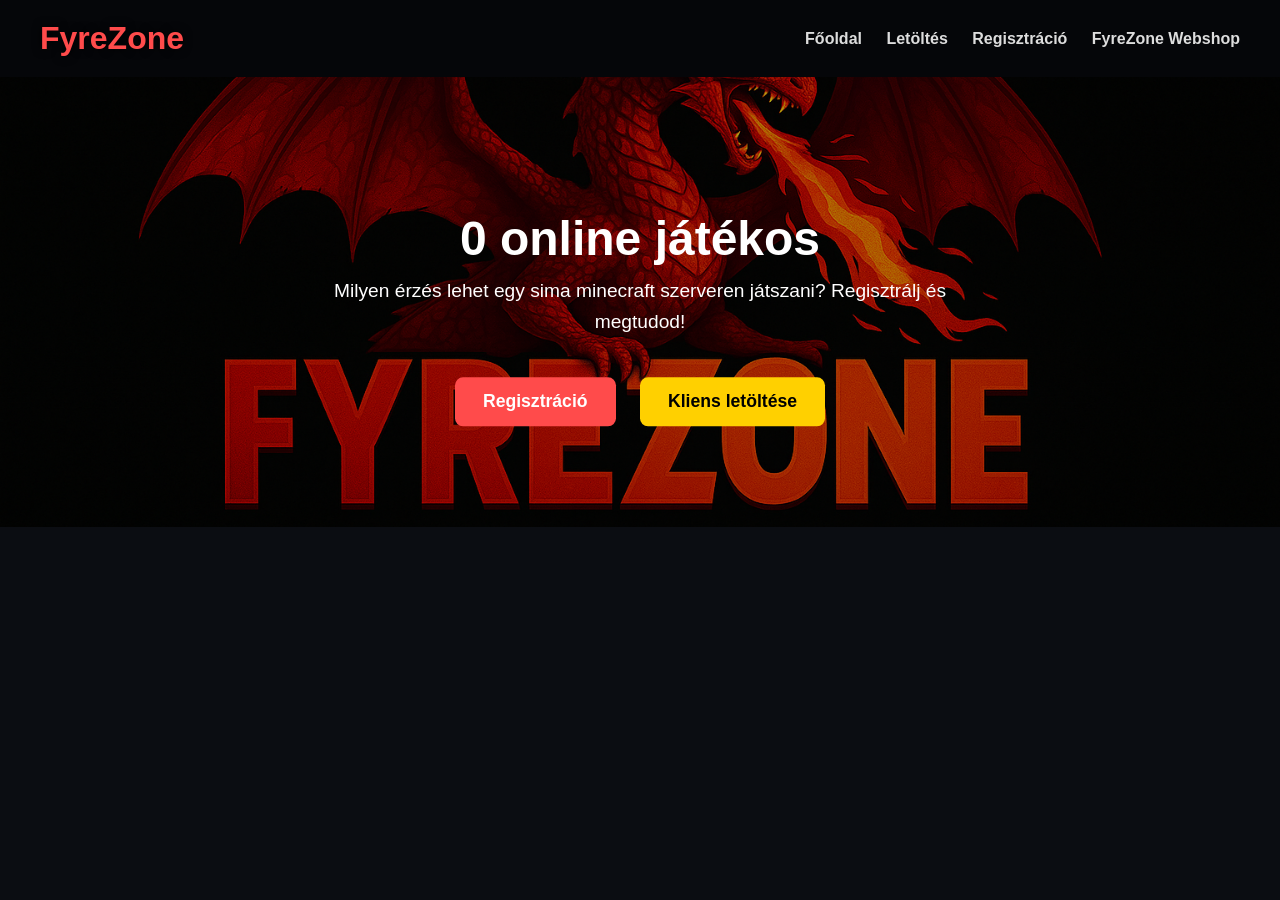
<file: index.html>
<!DOCTYPE html>
<html lang="hu">
<head>
  <meta charset="UTF-8">
  <title>FyreZone – Magyar Minecraft Szerver</title>
  <meta name="viewport" content="width=device-width, initial-scale=1.0">
  <link rel="stylesheet" href="style.css">
</head>
<body>

<header>
  <div class="logo">FyreZone</div>

  <nav>
    <a href="index.html">Főoldal</a>
    <a href="kliens.html">Letöltés</a>
    <a href="register.html">Regisztráció</a>
    <a href="store.html" class="">FyreZone Webshop</a>
  </nav>
</header>

<section class="hero">
  <img src="FyreZone.png.png" class="hero-img">

  <div class="hero-text">
    <h1>0 online játékos</h1>
    <p>
Milyen érzés lehet egy sima minecraft szerveren játszani?
           Regisztrálj és megtudod!
         <div class="buttons">
      <a href="register.html" class="btn red">Regisztráció</a>
      <a href="kliens.html" class="btn yellow">Kliens letöltése</a>
    </div>
  </div>
</section>

</body>
</html>
</file>
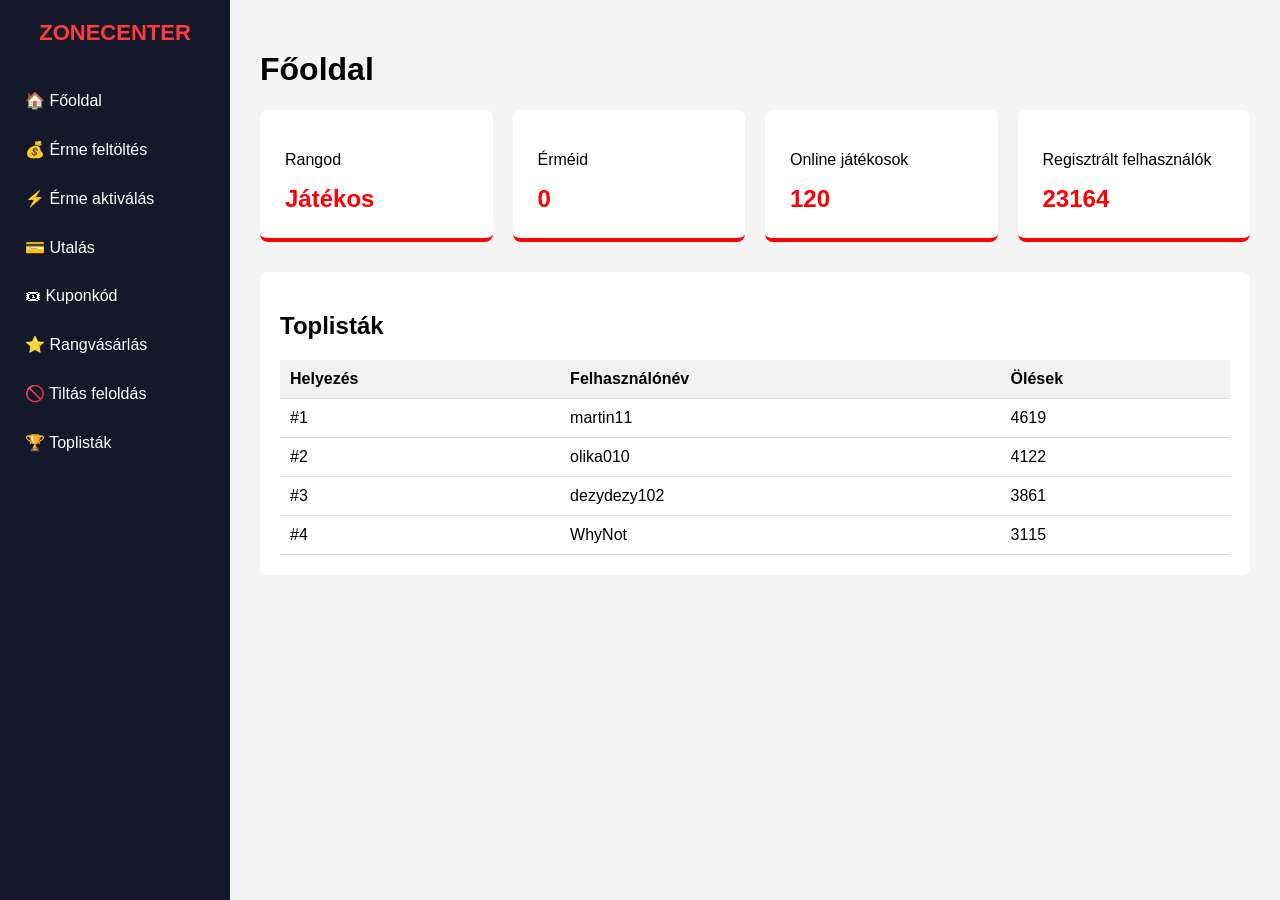
<file: center.html>
<!DOCTYPE html>
<html lang="hu">
<head>
<meta charset="UTF-8">
<title>ZoneCenter</title>

<style>

body{
margin:0;
font-family:Arial;
background:#f4f4f4;
}

/* SIDEBAR */

.sidebar{
position:fixed;
width:230px;
height:100%;
background:#14182b;
color:white;
padding-top:20px;
}

.logo{
font-size:22px;
text-align:center;
margin-bottom:30px;
font-weight:bold;
color:#ff3b3b;
}

.menu a{
display:block;
padding:15px 25px;
color:white;
text-decoration:none;
}

.menu a:hover{
background:#1f2440;
}

/* MAIN */

.main{
margin-left:230px;
padding:30px;
}

.cards{
display:grid;
grid-template-columns:repeat(4,1fr);
gap:20px;
margin-bottom:30px;
}

.card{
background:white;
padding:25px;
border-radius:8px;
border-bottom:4px solid red;
}

.card h2{
margin:0;
color:red;
}

.box{
background:white;
padding:20px;
border-radius:8px;
}

table{
width:100%;
border-collapse:collapse;
margin-top:15px;
}

th,td{
padding:10px;
border-bottom:1px solid #ddd;
text-align:left;
}

th{
background:#f1f1f1;
}

</style>
</head>

<body>

<div class="sidebar">

<div class="logo">ZONECENTER</div>

<div class="menu">

<a href="#">🏠 Főoldal</a>
<a href="#">💰 Érme feltöltés</a>
<a href="#">⚡ Érme aktiválás</a>
<a href="#">💳 Utalás</a>
<a href="#">🎟 Kuponkód</a>
<a href="#">⭐ Rangvásárlás</a>
<a href="#">🚫 Tiltás feloldás</a>
<a href="#">🏆 Toplisták</a>

</div>

</div>

<div class="main">

<h1>Főoldal</h1>

<div class="cards">

<div class="card">
<p>Rangod</p>
<h2>Játékos</h2>
</div>

<div class="card">
<p>Érméid</p>
<h2>0</h2>
</div>

<div class="card">
<p>Online játékosok</p>
<h2>120</h2>
</div>

<div class="card">
<p>Regisztrált felhasználók</p>
<h2>23164</h2>
</div>

</div>

<div class="box">

<h2>Toplisták</h2>

<table>

<tr>
<th>Helyezés</th>
<th>Felhasználónév</th>
<th>Ölések</th>
</tr>

<tr>
<td>#1</td>
<td>martin11</td>
<td>4619</td>
</tr>

<tr>
<td>#2</td>
<td>olika010</td>
<td>4122</td>
</tr>

<tr>
<td>#3</td>
<td>dezydezy102</td>
<td>3861</td>
</tr>

<tr>
<td>#4</td>
<td>WhyNot</td>
<td>3115</td>
</tr>

</table>

</div>

</div>

</body>
</html>
</file>
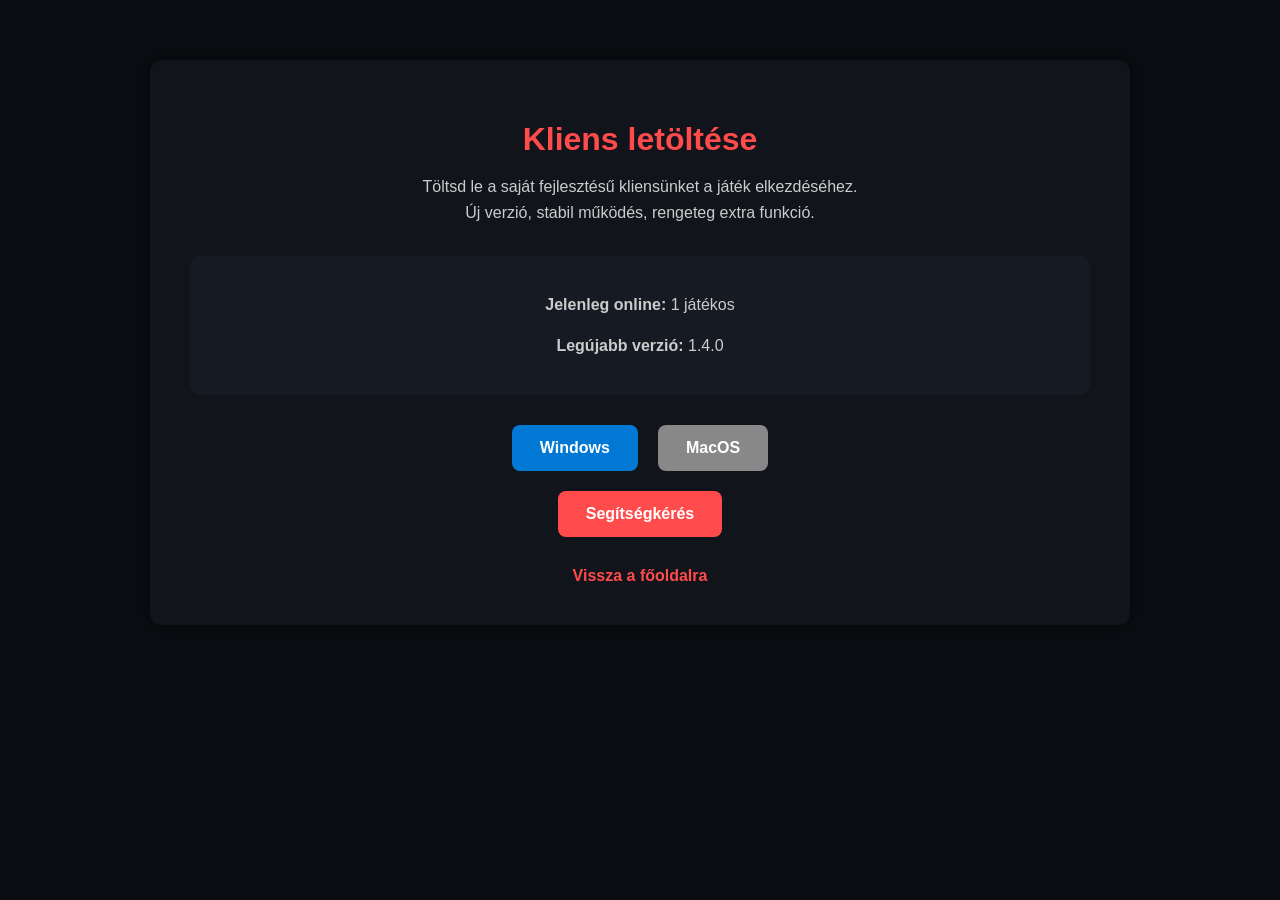
<file: kliens.html>
<!DOCTYPE html>
<html lang="hu">
<head>
  <meta charset="UTF-8">
  <title>FyreZone – Kliens letöltése</title>
  <meta name="viewport" content="width=device-width, initial-scale=1.0">
  <style>
    body {
      margin: 0;
      font-family: Arial, sans-serif;
      background: #0b0d12;
      color: white;
      text-align: center;
    }

    .container {
      max-width: 900px;
      margin: 60px auto;
      background: #11141a;
      padding: 40px;
      border-radius: 12px;
      box-shadow: 0 0 20px rgba(0,0,0,0.6);
    }

    h1 {
      color: #ff4b4b;
      margin-bottom: 10px;
    }

    p {
      color: #ccc;
      line-height: 1.6;
    }

    .download-buttons {
      margin-top: 30px;
      display: flex;
      justify-content: center;
      gap: 20px;
    }

    .btn {
      padding: 14px 28px;
      border-radius: 8px;
      border: none;
      cursor: pointer;
      font-size: 1rem;
      font-weight: bold;
      transition: 0.2s;
      text-decoration: none;
      display: inline-block;
    }

    .windows {
      background: #0078d4;
      color: white;
    }

    .windows:hover {
      background: #0061ad;
    }

    .mac {
      background: #888;
      color: white;
    }

    .mac:hover {
      background: #666;
    }

    .help-btn {
      margin-top: 20px;
      background: #ff4b4b;
      color: white;
    }

    .help-btn:hover {
      background: #ff2a2a;
    }

    .info-box {
      margin-top: 30px;
      background: #161a22;
      padding: 20px;
      border-radius: 10px;
    }

    .back {
      margin-top: 30px;
      display: inline-block;
      color: #ff4b4b;
      text-decoration: none;
      font-weight: bold;
    }
  </style>
</head>
<body>

<div class="container">
  <h1>Kliens letöltése</h1>
  <p>Töltsd le a saját fejlesztésű kliensünket a játék elkezdéséhez.<br>
  Új verzió, stabil működés, rengeteg extra funkció.</p>

  <div class="info-box">
    <p><strong>Jelenleg online:</strong> 1 játékos</p>
    <p><strong>Legújabb verzió:</strong> 1.4.0</p>
  </div>

  <div class="download-buttons">
    <a href="FyreZone-Setup-1.4.0.exe" class="btn windows">Windows</a>
    <a href="FyreZone-MacOS-1.4.0.dmg" class="btn mac">MacOS</a>
  </div>

  <a href="#" class="btn help-btn">Segítségkérés</a>

  <br>
  <a href="index.html" class="back">Vissza a főoldalra</a>
</div>

</body>
</html>
</file>
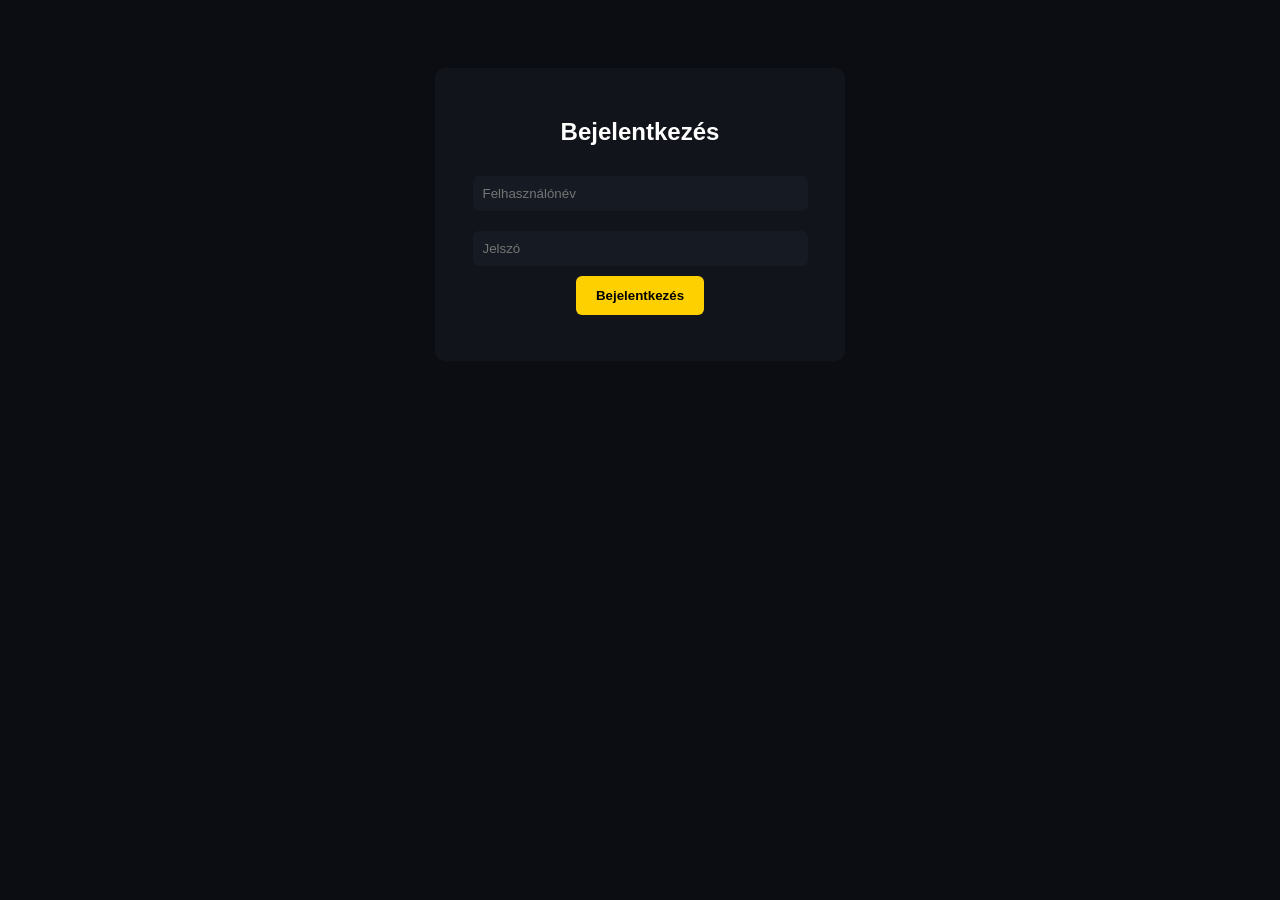
<file: login.html>
<!DOCTYPE html>
<html lang="hu">
<head>
  <meta charset="UTF-8">
  <title>Bejelentkezés</title>
  <style>
    body { background:#0b0d12; color:#fff; font-family:Arial; text-align:center; padding-top:60px; }
    .box { background:#11141a; width:350px; margin:auto; padding:30px; border-radius:10px; }
    input { width:90%; padding:10px; margin:10px 0; border-radius:6px; border:none; background:#161a22; color:#fff; }
    button { padding:12px 20px; background:#ffd000; border:none; border-radius:6px; color:#000; cursor:pointer; font-weight:bold; }
  </style>
</head>
<body>

<div class="box">
  <h2>Bejelentkezés</h2>
  <input id="user" placeholder="Felhasználónév">
  <input id="pass" type="password" placeholder="Jelszó">
  <button onclick="login()">Bejelentkezés</button>
  <p id="msg"></p>
</div>

<script>
function login() {
  const u = document.getElementById("user").value;
  const p = document.getElementById("pass").value;

  const ru = localStorage.getItem("fyre_user");
  const rp = localStorage.getItem("fyre_pass");

  if (u === ru && p === rp) {
    localStorage.setItem("loggedIn", "true");
    msg.innerText = "Sikeres bejelentkezés!";
    setTimeout(() => window.location = "index.html", 1000);
  } else {
    msg.innerText = "Hibás adatok!";
  }
}
</script>

</body>
</html>
</file>
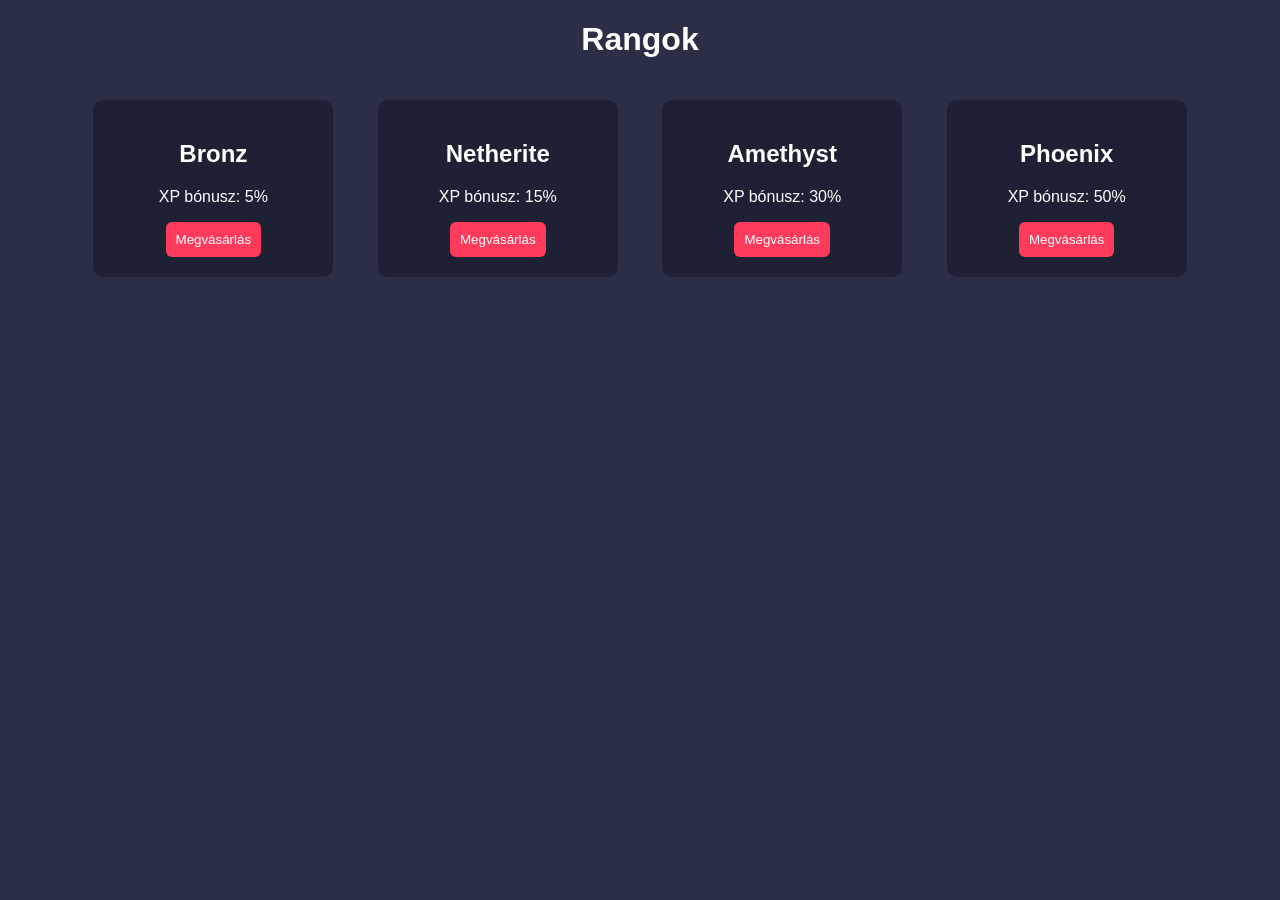
<file: rangok.html>
<!DOCTYPE html>
<html>
<head>
<title>Rangok</title>
<style>

body{
background:#2b2f45;
color:white;
font-family:Arial;
text-align:center;
}

.rank{
background:#1e2133;
padding:20px;
margin:20px;
border-radius:10px;
display:inline-block;
width:200px;
}

button{
background:#ff3b5c;
border:none;
padding:10px;
border-radius:6px;
color:white;
cursor:pointer;
}

</style>
</head>

<body>

<h1>Rangok</h1>

<div class="rank">
<h2>Bronz</h2>
<p>XP bónusz: 5%</p>
<button>Megvásárlás</button>
</div>

<div class="rank">
<h2>Netherite</h2>
<p>XP bónusz: 15%</p>
<button>Megvásárlás</button>
</div>

<div class="rank">
<h2>Amethyst</h2>
<p>XP bónusz: 30%</p>
<button>Megvásárlás</button>
</div>

<div class="rank">
<h2>Phoenix</h2>
<p>XP bónusz: 50%</p>
<button>Megvásárlás</button>
</div>

</body>
</html>
</file>
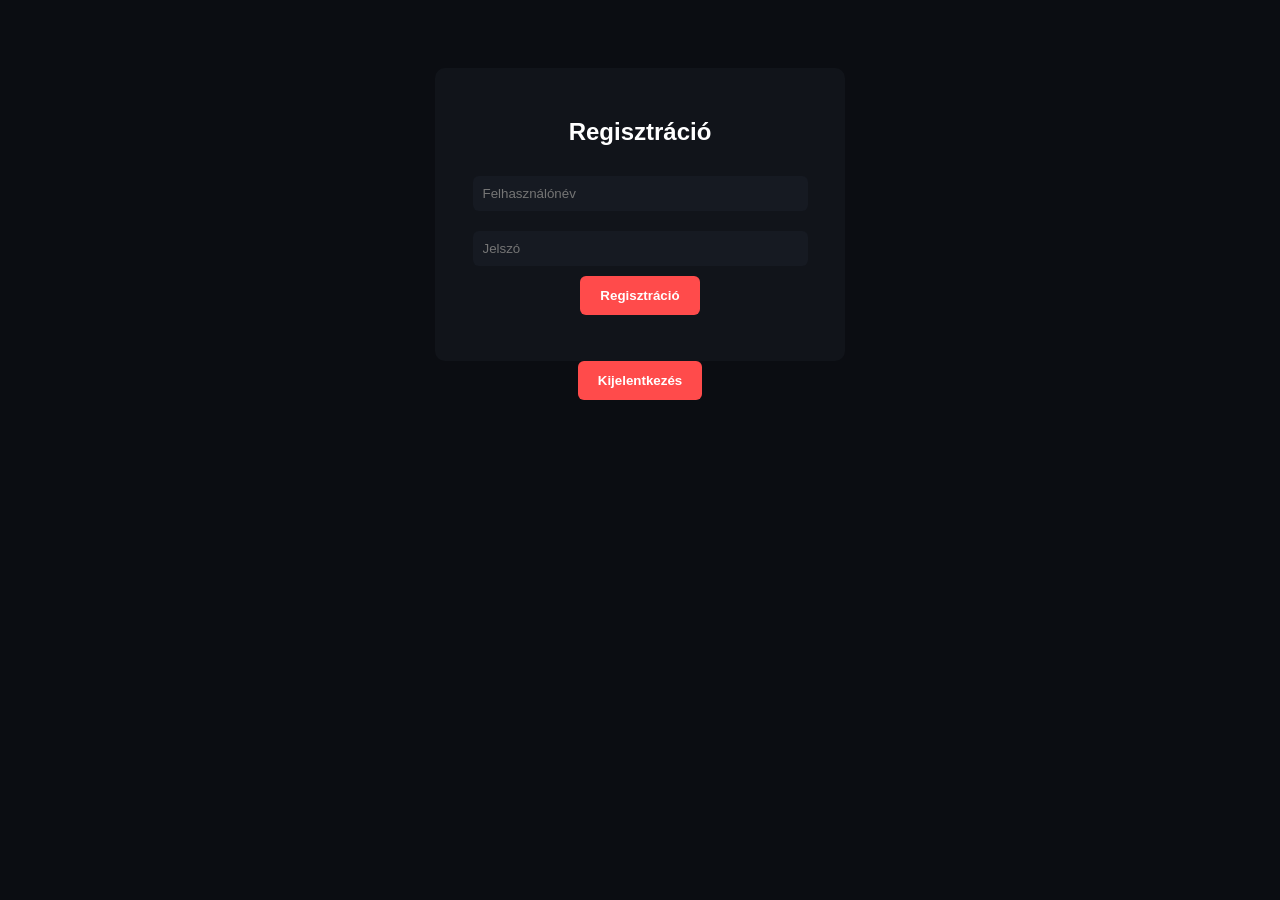
<file: Register.html>
<!DOCTYPE html>
<html lang="hu">
<head>
  <meta charset="UTF-8">
  <title>Regisztráció</title>
  <style>
    body { background:#0b0d12; color:#fff; font-family:Arial; text-align:center; padding-top:60px; }
    .box { background:#11141a; width:350px; margin:auto; padding:30px; border-radius:10px; }
    input { width:90%; padding:10px; margin:10px 0; border-radius:6px; border:none; background:#161a22; color:#fff; }
    button { padding:12px 20px; background:#ff4b4b; border:none; border-radius:6px; color:#fff; cursor:pointer; font-weight:bold; }
  </style>
</head>
<body>

<div class="box">
  <h2>Regisztráció</h2>
  <input id="user" placeholder="Felhasználónév">
  <input id="pass" type="password" placeholder="Jelszó">
  <button onclick="reg()">Regisztráció</button>
  <p id="msg"></p>
</div>

<script>
function reg() {
  const u = document.getElementById("user").value;
  const p = document.getElementById("pass").value;

  if (!u || !p) {
    msg.innerText = "Minden mezőt tölts ki!";
    return;
  }

  localStorage.setItem("fyre_user", u);
  localStorage.setItem("fyre_pass", p);

  msg.innerText = "Sikeres regisztráció! Most jelentkezz be.";
  setTimeout(() => window.location = "login.html", 1500);
}
</script>

</body>
</html>
<button onclick="logout()">Kijelentkezés</button>

<script>
function logout() {
  localStorage.removeItem("loggedIn");
  window.location = "login.html";
}
</script>
</file>
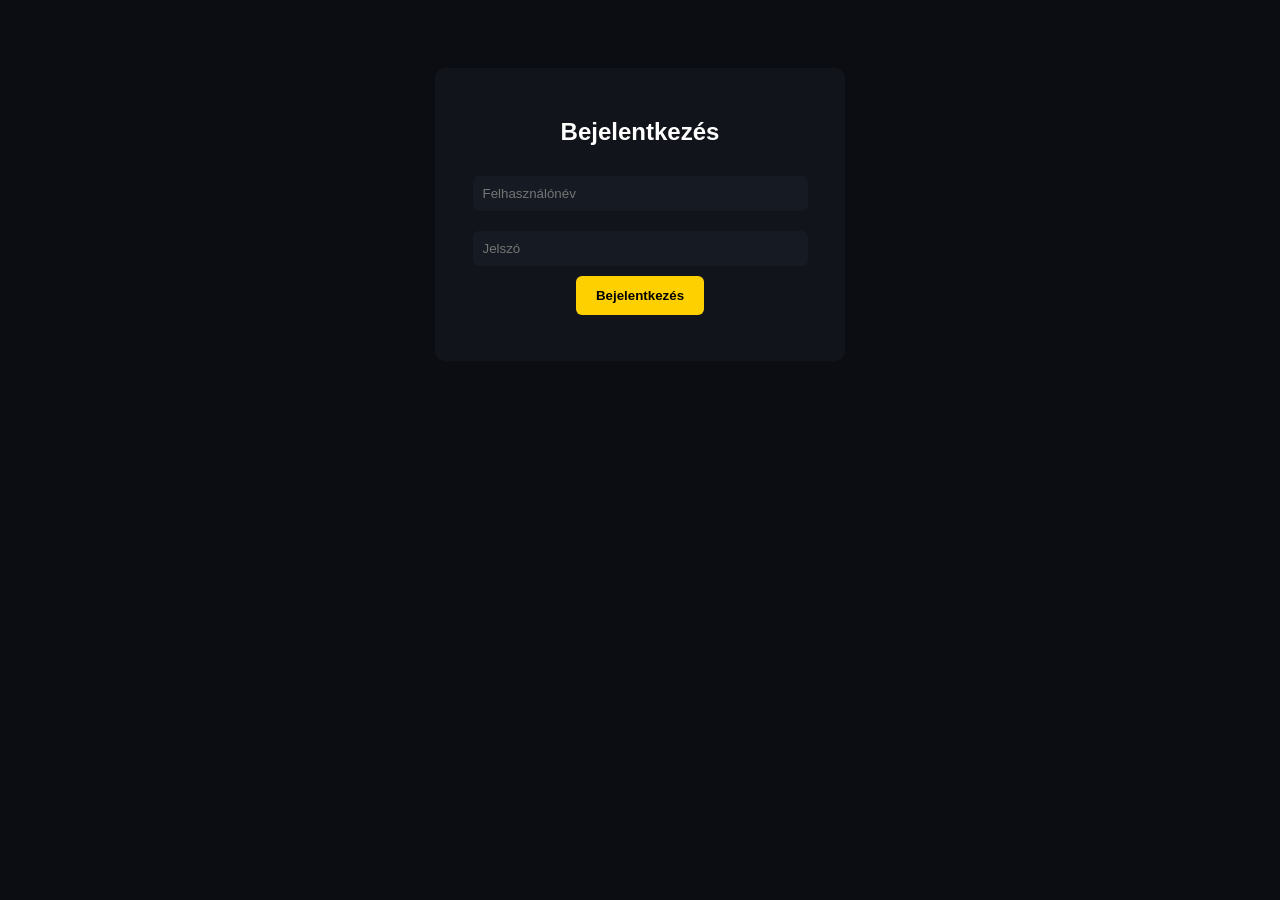
<file: store.html>
<!DOCTYPE html>
<html lang="hu">
<head>
  <meta charset="UTF-8">
  <title>FyreZone Webshop</title>
  <meta name="viewport" content="width=device-width, initial-scale=1.0">
  <link rel="stylesheet" href="style.css">
  <style>
    body { background:#0b0d12; color:#fff; font-family:Arial,sans-serif; margin:0; }
    header { display:flex; justify-content:space-between; align-items:center; padding:20px 40px; background:rgba(0,0,0,0.5); }
    header .logo { font-size:1.6rem; font-weight:bold; color:#ff4b4b; }
    header a { color:#ddd; margin-left:16px; text-decoration:none; font-weight:bold; }
    header a:hover { color:#fff; }

    .wrapper { max-width:1100px; margin:30px auto 60px; padding:0 20px; }

    h1 { margin-bottom:10px; }
    h2 { margin-top:30px; margin-bottom:10px; }

    .grid {
      display:grid;
      grid-template-columns:repeat(auto-fit,minmax(240px,1fr));
      gap:20px;
      margin-top:15px;
    }

    .card {
      background:#11141a;
      border-radius:10px;
      padding:18px;
      box-shadow:0 0 14px rgba(0,0,0,0.6);
    }

    .card h3 { margin-top:0; color:#ffd000; }

    .price { font-weight:bold; margin:8px 0 12px; }

    .btn {
      display:inline-block;
      padding:10px 18px;
      border-radius:8px;
      border:none;
      cursor:pointer;
      font-weight:bold;
      text-decoration:none;
      transition:0.2s;
      background:#ff4b4b;
      color:#fff;
    }
    .btn:hover { background:#ff2a2a; }

    .small { font-size:0.85rem; color:#aaa; margin-top:6px; }

    form input, form select {
      width:100%;
      padding:8px 10px;
      margin:6px 0 10px;
      border-radius:6px;
      border:none;
      outline:none;
      background:#161a22;
      color:#fff;
    }

    form input[type="file"] {
      padding:4px;
      background:transparent;
    }
  </style>
</head>
<body><script>
if (localStorage.getItem("loggedIn") !== "true") {
  window.location = "login.html";
}
</script>


<header>
  <div class="logo">FyreZone Webshop</div>
  <nav>
    <a href="index.html">Főoldal</a>
    <a href="kliens.html">Kliens</a>
    <a href="store.html">Webshop</a>
    <a href="admin.html">Admin</a>
    <a href="Kozmetikum.html">Kiegészítő</a>
  </nav>
</header>

<div class="wrapper">
  <h1>Webshop</h1>
  <p>Itt tudsz rangot, ZoneCoint vásárolni, valamint skint és köpenyt feltölteni.</p>

  <!-- RANG VÁSÁRLÁS -->
  <h2>Rang vásárlás</h2>
  <div class="grid">
    <div class="card">
      <h3>VIP</h3>
      <p>Alap extra jogok, kit, prefix.</p>
      <p class="price>1500 Ft</p>
      <button class="btn">Megvásárlás</button>
    </div>
    <div class="card">
      <h3>ELITE</h3>
      <p>Több kit, gyorsabb warp, extra slotok.</p>
      <p class="price">3000 Ft</p>
      <button class="btn">Megvásárlás</button>
    </div>
    <div class="card">
      <h3>Fyre</h3>
      <p>Prémium rang, különleges effektek, kiemelt support.</p>
      <p class="price">5000 Ft</p>
      <button class="btn">Megvásárlás</button>
    </div>
  </div>

  <!-- ZONECOIN VÁSÁRLÁS -->
  <h2>ZoneCoin vásárlás</h2>
  <div class="grid">
    <div class="card">
      <h3>1000 ZoneCoin</h3>
      <p class="price">1000 Ft</p>
      <button class="btn">Megvásárlás</button>
    </div>
    <div class="card">
      <h3>2500 ZoneCoin</h3>
      <p class="price">2000 Ft</p>
      <button class="btn">Megvásárlás</button>
    </div>
    <div class="card">
      <h3>5000 ZoneCoin</h3>
      <p class="price">3500 Ft</p>
      <button class="btn">Megvásárlás</button>
    </div>
  </div>
  <p id="coinDisplay">0</p>


  <!-- SKIN / KÖPENY FELTÖLTÉS -->
  <h2>Skin feltöltés</h2>
  <div class="card">
    <form>
      <input type="text" placeholder="Felhasználónév">
      <input type="file" accept=".png">
      <button type="submit" class="btn">Skin feltöltése</button>
      <p class="small">Csak 64x64-es PNG fájlokat fogadunk el.</p>
    </form>
  </div>

  <h2>Köpeny feltöltés</h2>
  <div class="card">
    <form>
      <input type="text" placeholder="Felhasználónév">
      <input type="file" accept=".png">
      <button type="submit" class="btn">Köpeny feltöltése</button>
      <p class="small">Csak 64x32-es PNG fájlokat fogadunk el.</p>
    </form>
  </div>
</div>

</body>
</html>
<script>
if (localStorage.getItem("loggedIn") !== "true") {
  window.location = "login.html";
}
</script>
<h2>Kiegészítők (Cosmetics)</h2>
<div class="grid">

  <div class="card">
    <h3>Denevér szárny modell</h3>
    <p>Fekete, animált szárnyak a játékos hátán.</p>
    <p class="price">2500 ZoneCoin</p>
    <button class="btn" onclick="buy('Denevér szárny modell', 2500)">Megvásárlás</button>
  </div>

  <div class="card">
    <h3>Angyal szárny modell</h3>
    <p>Fehér, fénylő szárny animációval.</p>
    <p class="price">3000 ZoneCoin</p>
    <button class="btn" onclick="buy('Angyal szárny modell', 3000)">Megvásárlás</button>
  </div>

  <div class="card">
    <h3>Partikula Aura</h3>
    <p>Színes körkörös effekt a játékos körül.</p>
    <p class="price">1500 ZoneCoin</p>
    <button class="btn" onclick="buy('Partikula Aura', 1500)">Megvásárlás</button>
  </div>

  <div class="card">
    <h3>Tűz Aura</h3>
    <p>Lángoló effekt a játékos körül.</p>
    <p class="price">2000 ZoneCoin</p>
    <button class="btn" onclick="buy('Tűz Aura', 2000)">Megvásárlás</button>
  </div>

  <div class="card">
    <h3>Köpeny minták</h3>
    <p>Exkluzív FyreZone köpeny textúrák.</p>
    <p class="price">1000 ZoneCoin</p>
    <button class="btn" onclick="buy('Köpeny minták', 1000)">Megvásárlás</button>
  </div>

  <div class="card">
    <h3>Halo (fej körüli fény)</h3>
    <p>Arany fénykör lebeg a fejed felett.</p>
    <p class="price">1800 ZoneCoin</p>
    <button class="btn" onclick="buy('Halo', 1800)">Megvásárlás</button>
  </div>

  <div class="card">
    <h3>VIP Kozmetikai Csomag</h3>
    <p>Szárny + aura + köpeny + partikula egyben.</p>
    <p class="price">5000 ZoneCoin</p>
    <button class="btn" onclick="buy('VIP Kozmetikai Csomag', 5000)">Megvásárlás</button>
  </div>

</div>
<script>
function buy(item, price) {
  let coins = parseInt(localStorage.getItem("coins") || "0");

  if (coins < price) {
    alert("Nincs elég ZoneCoinod!");
    return;
  }

  coins -= price;
  localStorage.setItem("coins", coins);

  alert("Sikeres vásárlás: " + item + "\nHátralévő ZoneCoin: " + coins);
}
</script>
<script>
document.getElementById("coinDisplay").innerText =
  localStorage.getItem("coins") || "0";
</script>
</file>
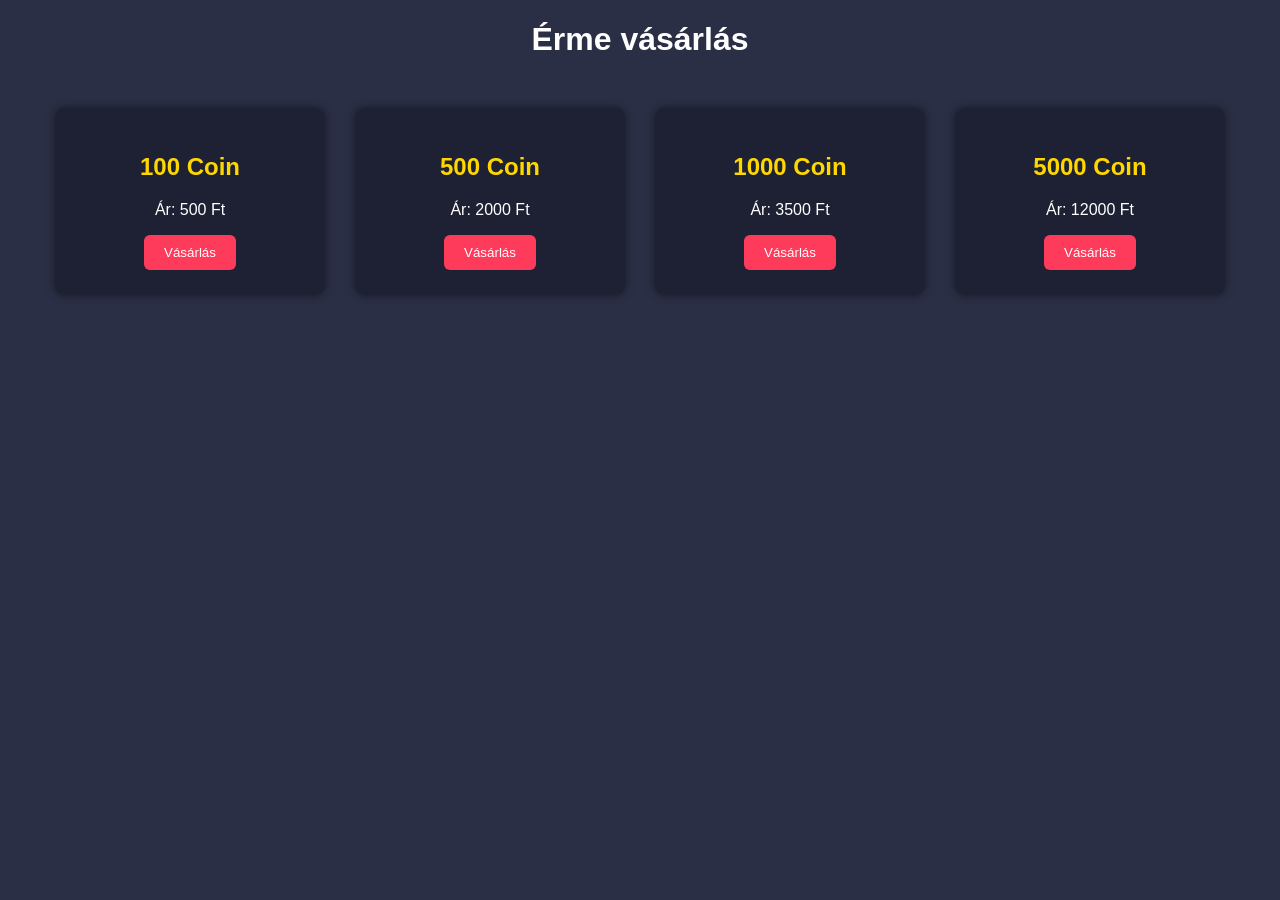
<file: ZoneCoin.html>
<!DOCTYPE html>
<html lang="hu">
<head>
<meta charset="UTF-8">
<title>Érme vásárlás</title>

<style>

body{
background:#2b2f45;
color:white;
font-family:Arial;
text-align:center;
}

.container{
display:flex;
justify-content:center;
gap:30px;
margin-top:50px;
flex-wrap:wrap;
}

.coinbox{
background:#1e2133;
padding:25px;
border-radius:10px;
width:220px;
box-shadow:0 0 10px rgba(0,0,0,0.5);
}

.coinbox h2{
color:gold;
}

button{
padding:10px 20px;
border:none;
background:#ff3b5c;
color:white;
border-radius:6px;
cursor:pointer;
}

button:hover{
background:#ff5f7a;
}

</style>
</head>

<body>

<h1>Érme vásárlás</h1>

<div class="container">

<div class="coinbox">
<h2>100 Coin</h2>
<p>Ár: 500 Ft</p>
<button onclick="buyCoin(100)">Vásárlás</button>
</div>

<div class="coinbox">
<h2>500 Coin</h2>
<p>Ár: 2000 Ft</p>
<button onclick="buyCoin(500)">Vásárlás</button>
</div>

<div class="coinbox">
<h2>1000 Coin</h2>
<p>Ár: 3500 Ft</p>
<button onclick="buyCoin(1000)">Vásárlás</button>
</div>

<div class="coinbox">
<h2>5000 Coin</h2>
<p>Ár: 12000 Ft</p>
<button onclick="buyCoin(5000)">Vásárlás</button>
</div>

</div>

<script>

function buyCoin(amount){

let player = prompt("Add meg a Minecraft neved:");

if(player == null || player == ""){
alert("Add meg a neved!");
return;
}

alert("Sikeres vásárlás!\n\nJátékos: " + player + "\nCoin: " + amount);

}

</script>

</body>
</html>
</file>
<file: style.css>
body {
  margin: 0;
  background: #0b0d12;
  color: white;
  font-family: Arial, sans-serif;
}

/* HEADER */
header {
  display: flex;
  justify-content: space-between;
  align-items: center;
  padding: 20px 40px;
  background: rgba(0,0,0,0.5);
}

.logo {
  font-size: 2rem;
  font-weight: bold;
  color: #ff4b4b;
  text-shadow: 0 0 10px black;
}

nav a {
  margin-left: 20px;
  color: #ddd;
  text-decoration: none;
  font-weight: bold;
  transition: 0.2s;
}

nav a:hover {
  color: white;
}

.highlight {
  color: #ffd000;
}

/* HERO */
.hero {
  position: relative;
  text-align: center;
}

.hero-img {
  width: 100%;
  height: 450px;
  object-fit: cover;
  filter: brightness(0.7);
}

.hero-text {
  position: absolute;
  top: 50%;
  left: 50%;
  transform: translate(-50%, -50%);
}

.hero-text h1 {
  font-size: 3rem;
  margin-bottom: 10px;
}

.hero-text p {
  font-size: 1.2rem;
  max-width: 700px;
  margin: auto;
  line-height: 1.6;
}

.buttons {
  margin-top: 30px;
}

.btn {
  padding: 14px 28px;
  border-radius: 8px;
  font-size: 1.1rem;
  font-weight: bold;
  text-decoration: none;
  margin: 10px;
  display: inline-block;
  transition: 0.2s;
}

.red {
  background: #ff4b4b;
  color: white;
}

.red:hover {
  background: #ff2a2a;
}

.yellow {
  background: #ffd000;
  color: black;
}

.yellow:hover {
  background: #ffea4d;
}
</file>
